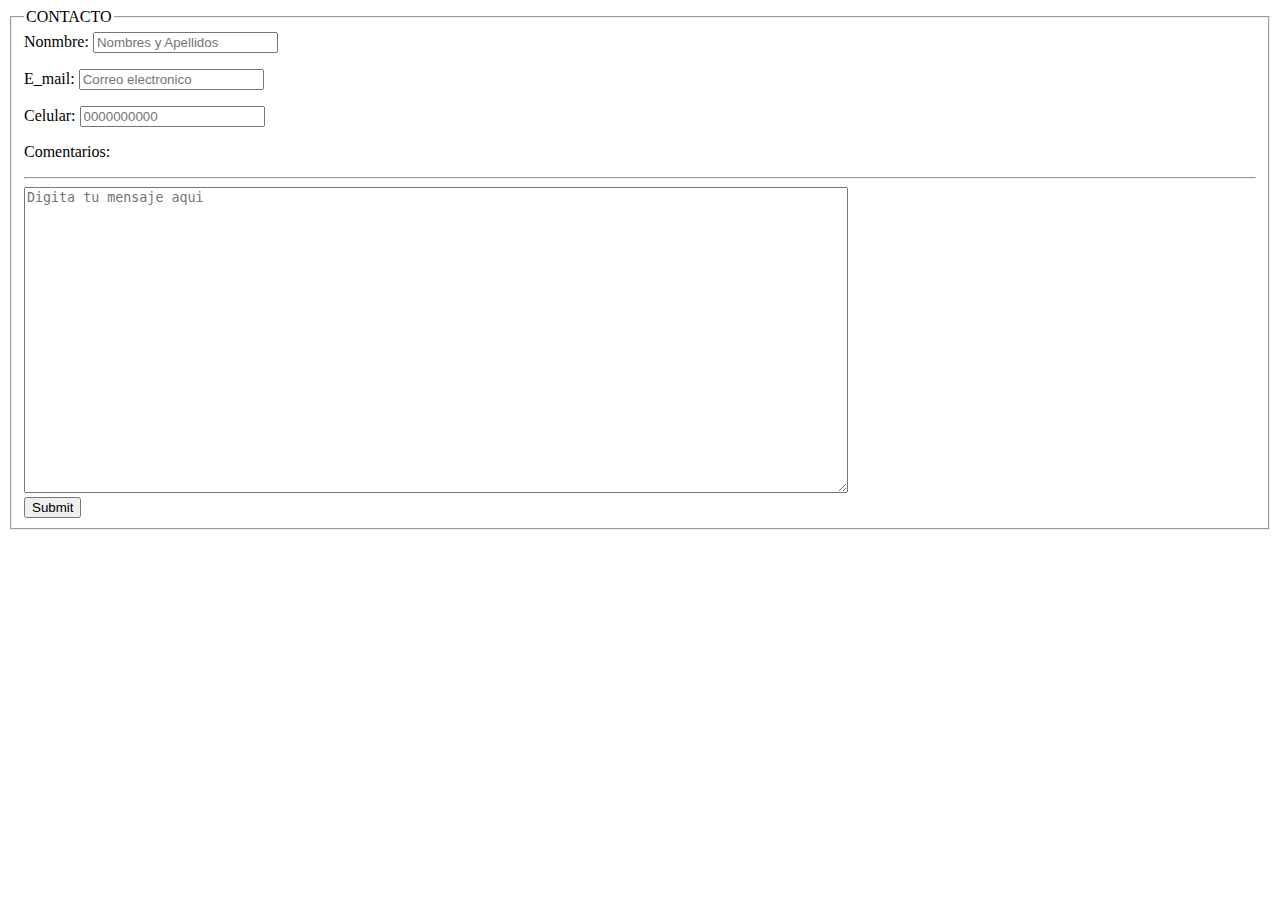
<file: CONTACTO.html>
<!DOCTYPE html>
<html>
<head>
	<meta charset="utf-8">
	<meta name="viewport" content="width=device-width, initial-scale=1">
	<title>Relle Donas/inicio</title>
</head>
<body>
     <form>
     	<fieldset>
     		<legend>CONTACTO</legend>
     		<label>Nonmbre:</label>
     		<input type="text" name="" placeholder="Nombres y Apellidos">
     		<p>
     		<label>E_mail:</label>
     		<input type="email" name="" placeholder="Correo electronico">
     		<p>
     		<label>Celular:</label>
     		<input type="number" name="" placeholder="0000000000"> 
     		<p>
     		<label>Comentarios:</label>
     		<hr>
     		<textarea cols="100" rows="20" placeholder="Digita tu mensaje aqui"></textarea>
     		<br>
     		<input type="submit" name="">
        </fieldset>
     </form>	
	
    
</body>
</html>
</file>
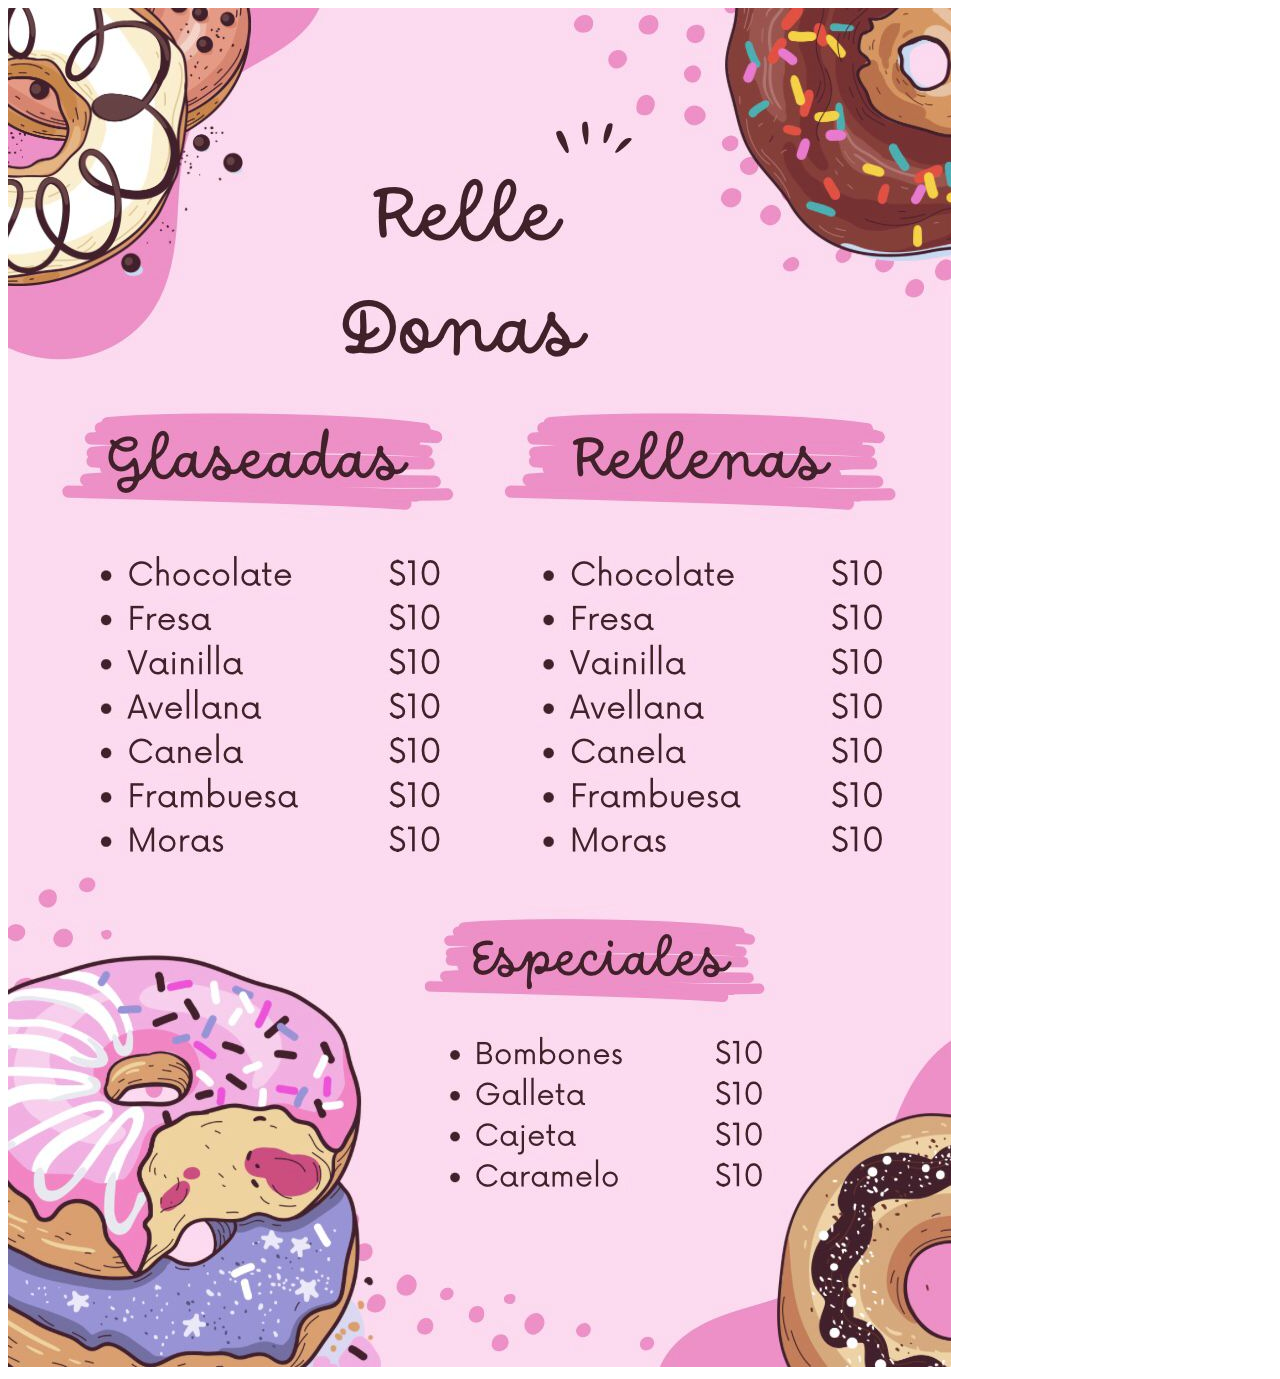
<file: Inicio.html>
<!DOCTYPE html>
<html>
<head>
	<meta charset="utf-8">
	<meta name="viewport" content="width=device-width, initial-scale=1">
	<title></title>
</head>
<body>
	<div>
		<img src="sma.jpeg">
	</div>
</body>
</html>
</file>
